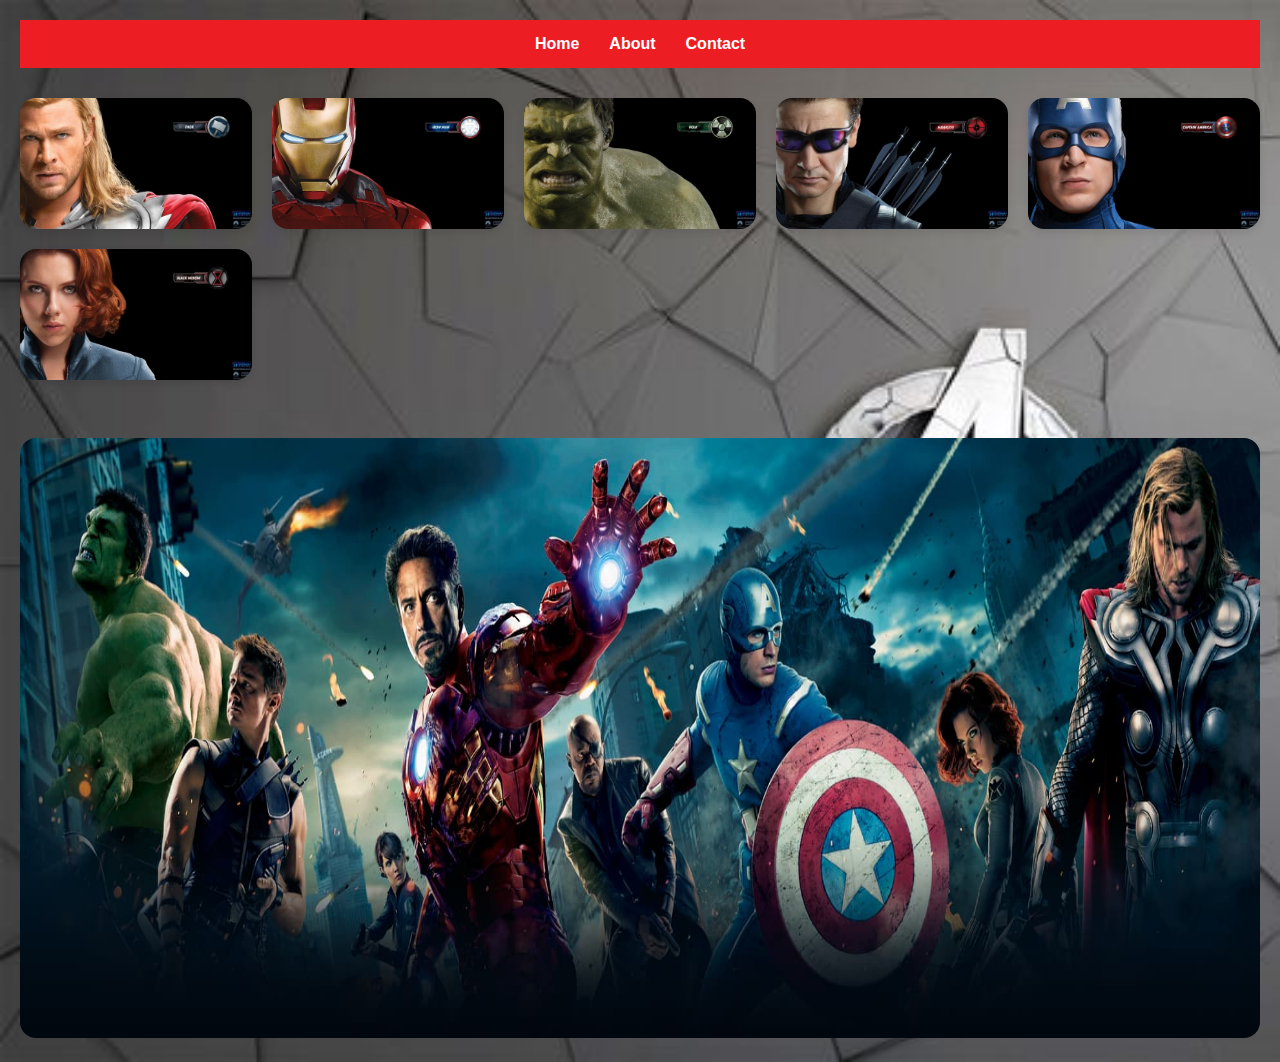
<file: index.html>
<!DOCTYPE html>
<html>
      <head>
            <link rel="stylesheet" href="style.css">
      </head>
      <body>
        <div id="menu">
            <a href="index.html">Home</a>
            <a href="about.html">About</a>
            <a href="contact.html">Contact</a>
        </div>
           <div class="gallery">
                <a href="avenger-1.html"><img src="images/avengers_01.jpg"/></a> 
                <a href="avenger-2.html"><img src="images/avengers_02.jpg"/></a>
                <a href="avenger-3.html"><img src="images/avengers_03.jpg"/></a>
                <a href="avenger-4.html"><img src="images/avengers_04.jpg"/></a>
                <a href="avenger-5.html"><img src="images/avengers_05.jpg"/></a>
                <a href="avenger-6.html"><img src="images/avengers_06.jpg"/></a>
           </div>

           <br>
           
           <div class="bottom_image">
                <img src="images/theavengers.jpg" alt="The Avengers">
           </div>
      </body>
</html>
</file>
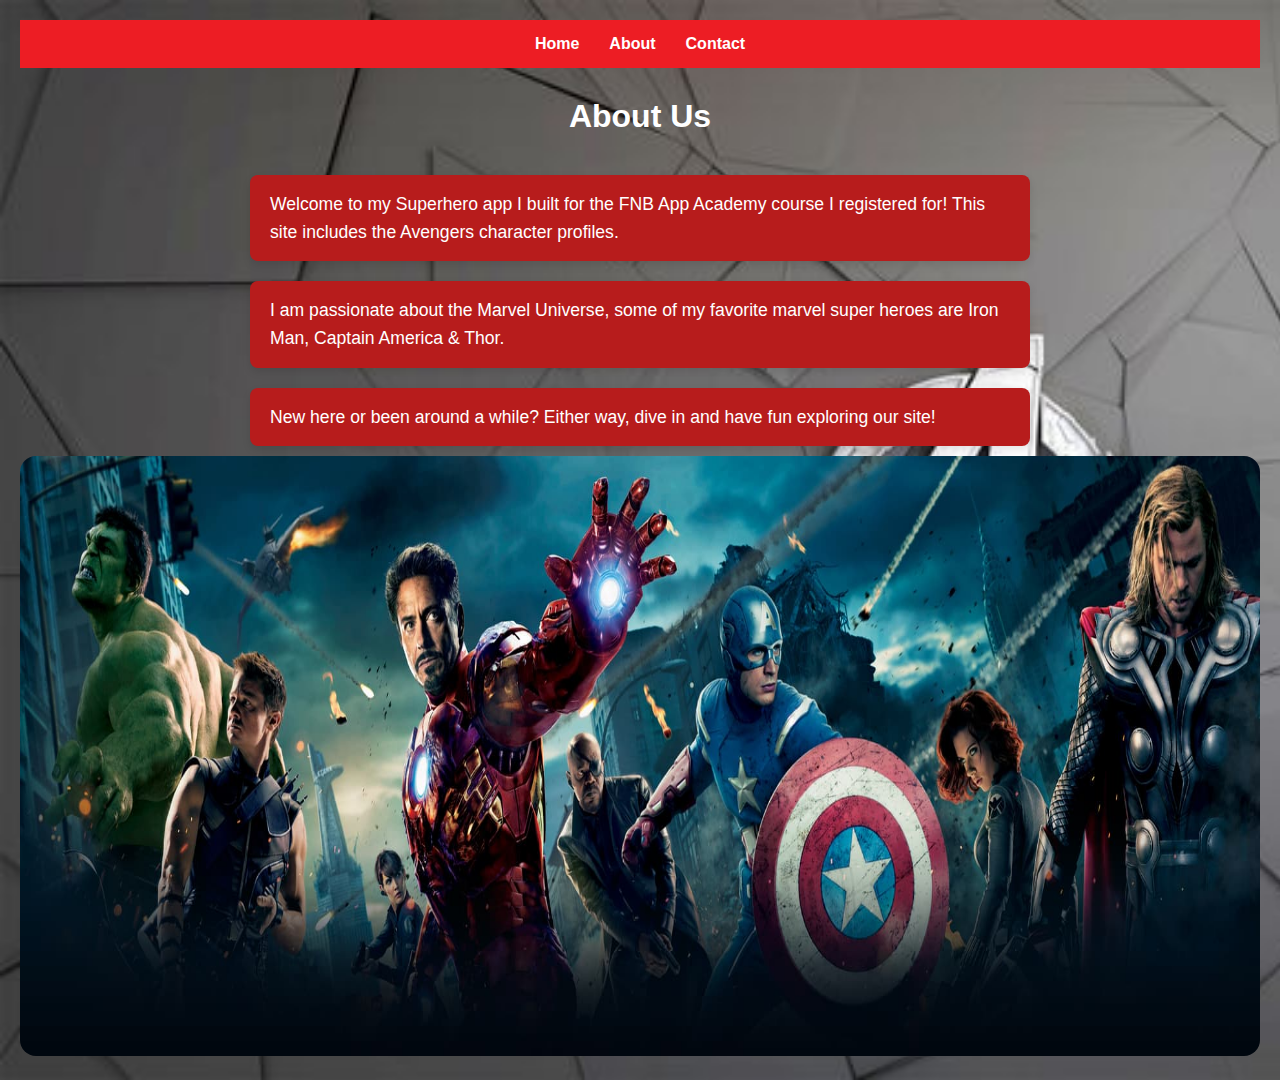
<file: about.html>
<!DOCTYPE html>
<html>
  <head>
    <link rel="stylesheet" href="style.css" />
    <title>About Us</title>
  </head>
  <body>
    <div id="menu">
      <a href="index.html">Home</a>
      <a href="about.html">About</a>
      <a href="contact.html">Contact</a>
    </div>

    <h2>About Us</h2>

    <div class="aboutus">
      <p>Welcome to my Superhero app I built for the FNB App Academy course I registered for! This site includes the Avengers character profiles.</p>
      <p>I am passionate about the Marvel Universe, some of my favorite marvel super heroes are Iron Man, Captain America & Thor.</p>
      <p>New here or been around a while? Either way, dive in and have fun exploring our site!</p>
    </div>

    <div class="bottom_image">
                <img src="images/theavengers.jpg" alt="The Avengers">
           </div>
  </body>
</html>
</file>
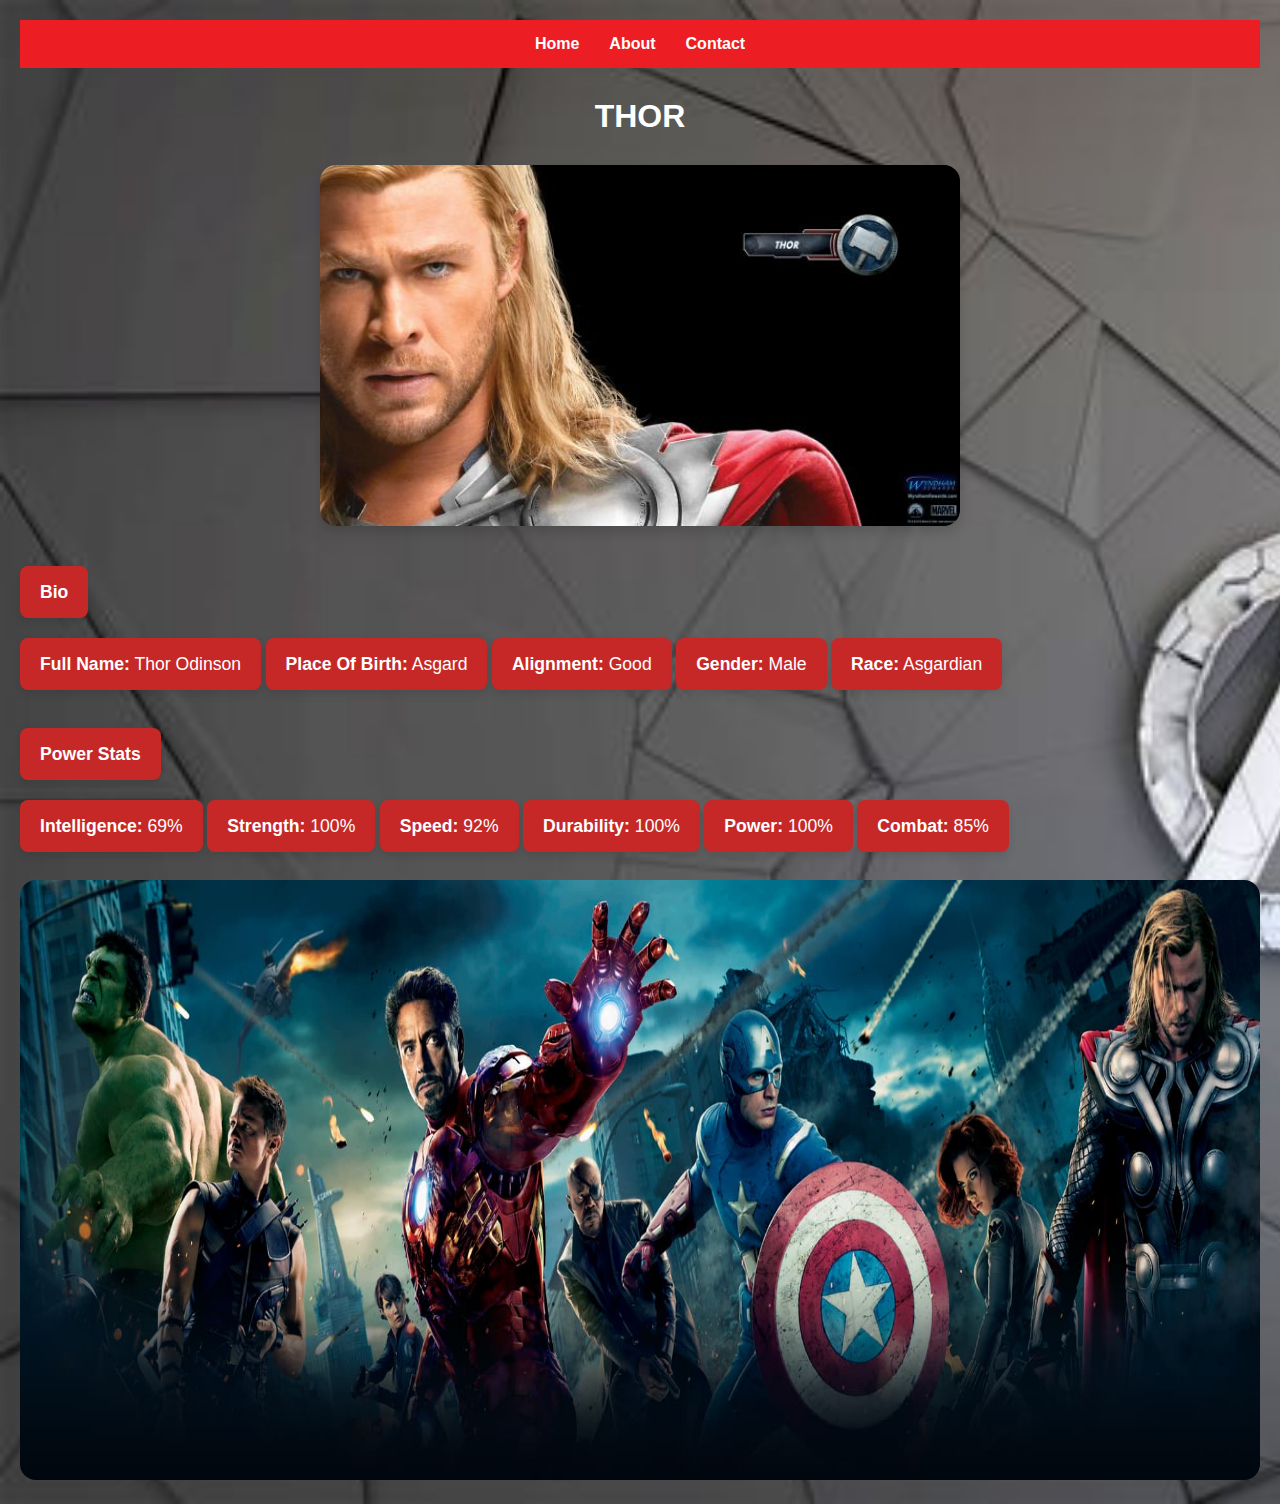
<file: avenger-1.html>
<!DOCTYPE html>
      <html>
            <head>
                  <link rel="stylesheet" href="style.css">
            </head>
            <body>
            <div id="menu">
                  <a href="index.html">Home</a>
                  <a href="about.html">About</a>
                  <a href="contact.html">Contact</a>
            </div>

            <h2>THOR</h2>

            <div class="superhero">
                  <img src="images/avengers_01.jpg" alt="Thor" />
            </div>

            <div class="superhero-bio">
            <h4>Bio</h4>
            <br>
            <p><b>Full Name:</b> Thor Odinson</p>
            <p><b>Place Of Birth:</b> Asgard</p>
            <p><b>Alignment:</b> Good</p>
            <p><b>Gender:</b> Male</p>
            <p><b>Race:</b> Asgardian</p>
            </div>

            <br/>
            <div class="superhero-stats">
            <h4>Power Stats</h4>
            <br>
            <p><b>Intelligence:</b> 69%</p>
            <p><b>Strength:</b> 100%</p>
            <p><b>Speed:</b> 92%</p>
            <p><b>Durability:</b> 100%</p>
            <p><b>Power:</b> 100%</p>
            <p><b>Combat:</b> 85%</p>
            </div>

            <br>
           
           <div class="bottom_image">
                <img src="images/theavengers.jpg" alt="The Avengers">
           </div>
            </body>
      </html>
</file>
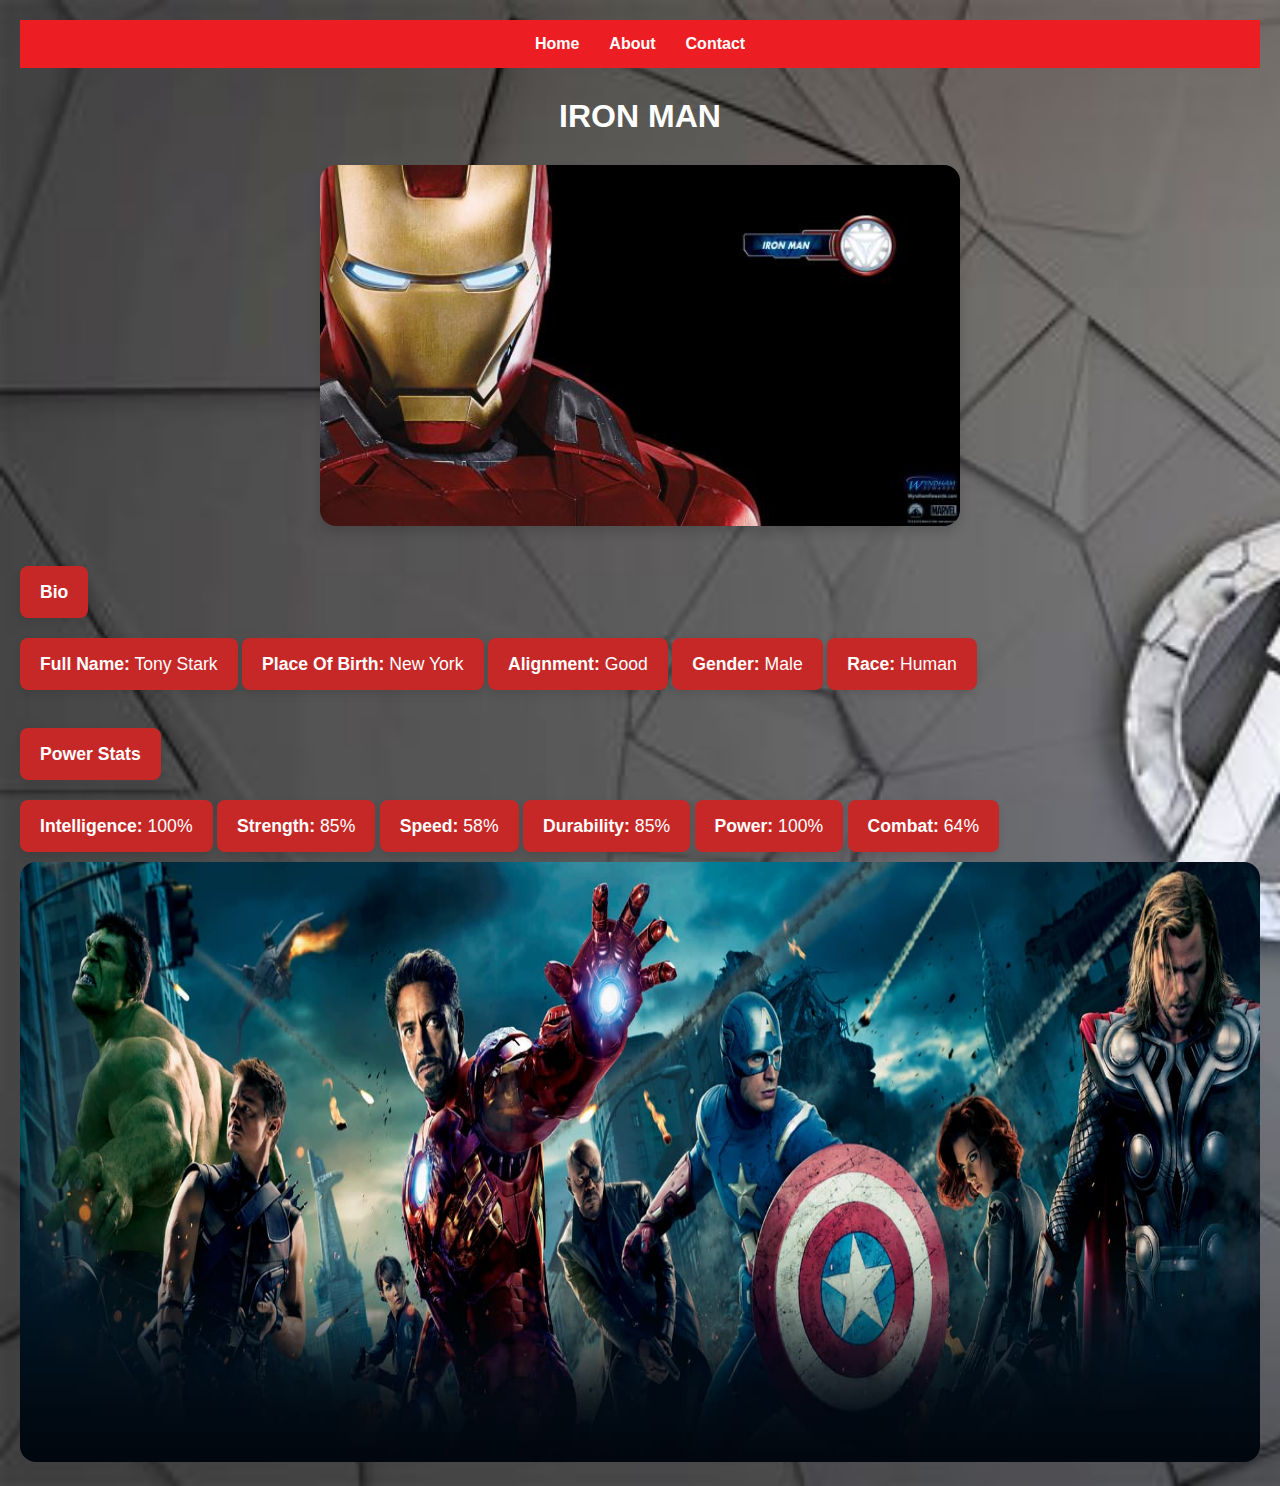
<file: avenger-2.html>
<!DOCTYPE html>
<html>
      <head>
            <link rel="stylesheet" href="style.css">
      </head>
      <body>
        <div id="menu">
            <a href="index.html">Home</a>
            <a href="about.html">About</a>
            <a href="contact.html">Contact</a>
        </div>

        <h2>IRON MAN</h2>

           <div class="superhero">
                <img src="images/avengers_02.jpg"/>
           </div>

           <div class="superhero-bio">
            <h4>Bio</h4>
            <br> 
            <p><b>Full Name:</b> Tony Stark</p> 
            <p><b>Place Of Birth:</b> New York</p> 
            <p><b>Alignment:</b> Good</p> 
            <p><b>Gender:</b> Male</p>
            <p><b>Race:</b> Human</p> 
            </div>

            <br/>
            <div class="superhero-stats">
            <h4>Power Stats</h4>
            <br> 
            <p><b>Intelligence:</b> 100%</p>
            <p><b>Strength:</b> 85%</p>
            <p><b>Speed:</b> 58%</p>
            <p><b>Durability:</b> 85%</p>
            <p><b>Power:</b> 100%</p>
            <p><b>Combat:</b> 64%</p>
            
            </div>
              <div class="bottom_image">
                <img src="images/theavengers.jpg" alt="The Avengers">
           </div>
      </body>
</html>
</file>
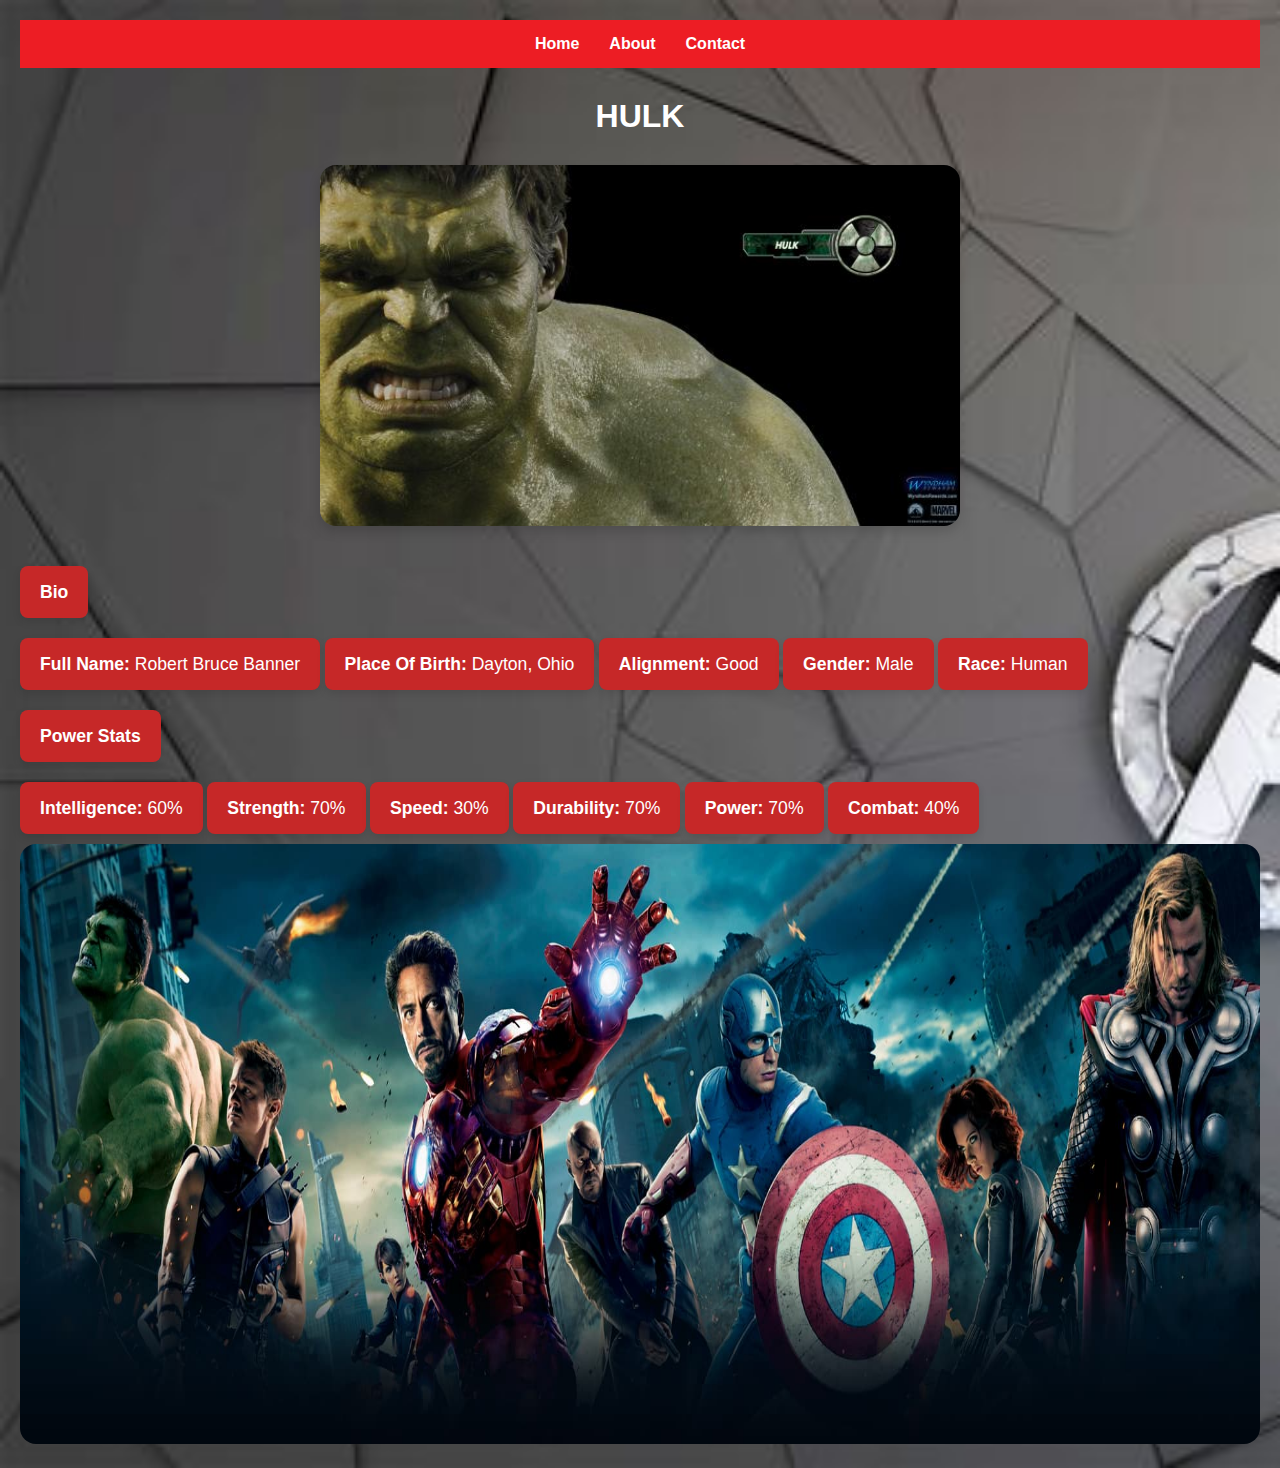
<file: avenger-3.html>
<!DOCTYPE html>
<html>
      <head>
            <link rel="stylesheet" href="style.css">
      </head>
      <body>
        <div id="menu">
            <a href="index.html">Home</a>
            <a href="about.html">About</a>
            <a href="contact.html">Contact</a>
        </div>

        <h2>HULK</h2>

           <div class="superhero">
                <img src="images/avengers_03.jpg"/>
           </div>

           <div class="superhero-bio">

            <h4>Bio</h4> 
            <br/>
            <p><b>Full Name:</b> Robert Bruce Banner</p> 
            <p><b>Place Of Birth:</b> Dayton, Ohio</p> 
            <p><b>Alignment:</b> Good</p> 
            <p><b>Gender:</b> Male</p>
            <p><b>Race:</b> Human</p> 
            <br/>
           </div>

           <div class="superhero-stats">

            <h4>Power Stats</h4>
            <br/>
            <p><b>Intelligence:</b> 60%</p>
            <p><b>Strength:</b> 70%</p>
            <p><b>Speed:</b> 30%</p>
            <p><b>Durability:</b> 70%</p>
            <p><b>Power:</b> 70%</p>
            <p><b>Combat:</b> 40%</p>
            </div>

            <div class="bottom_image">
                <img src="images/theavengers.jpg" alt="The Avengers">
           </div>
      </body>
</html>
</file>
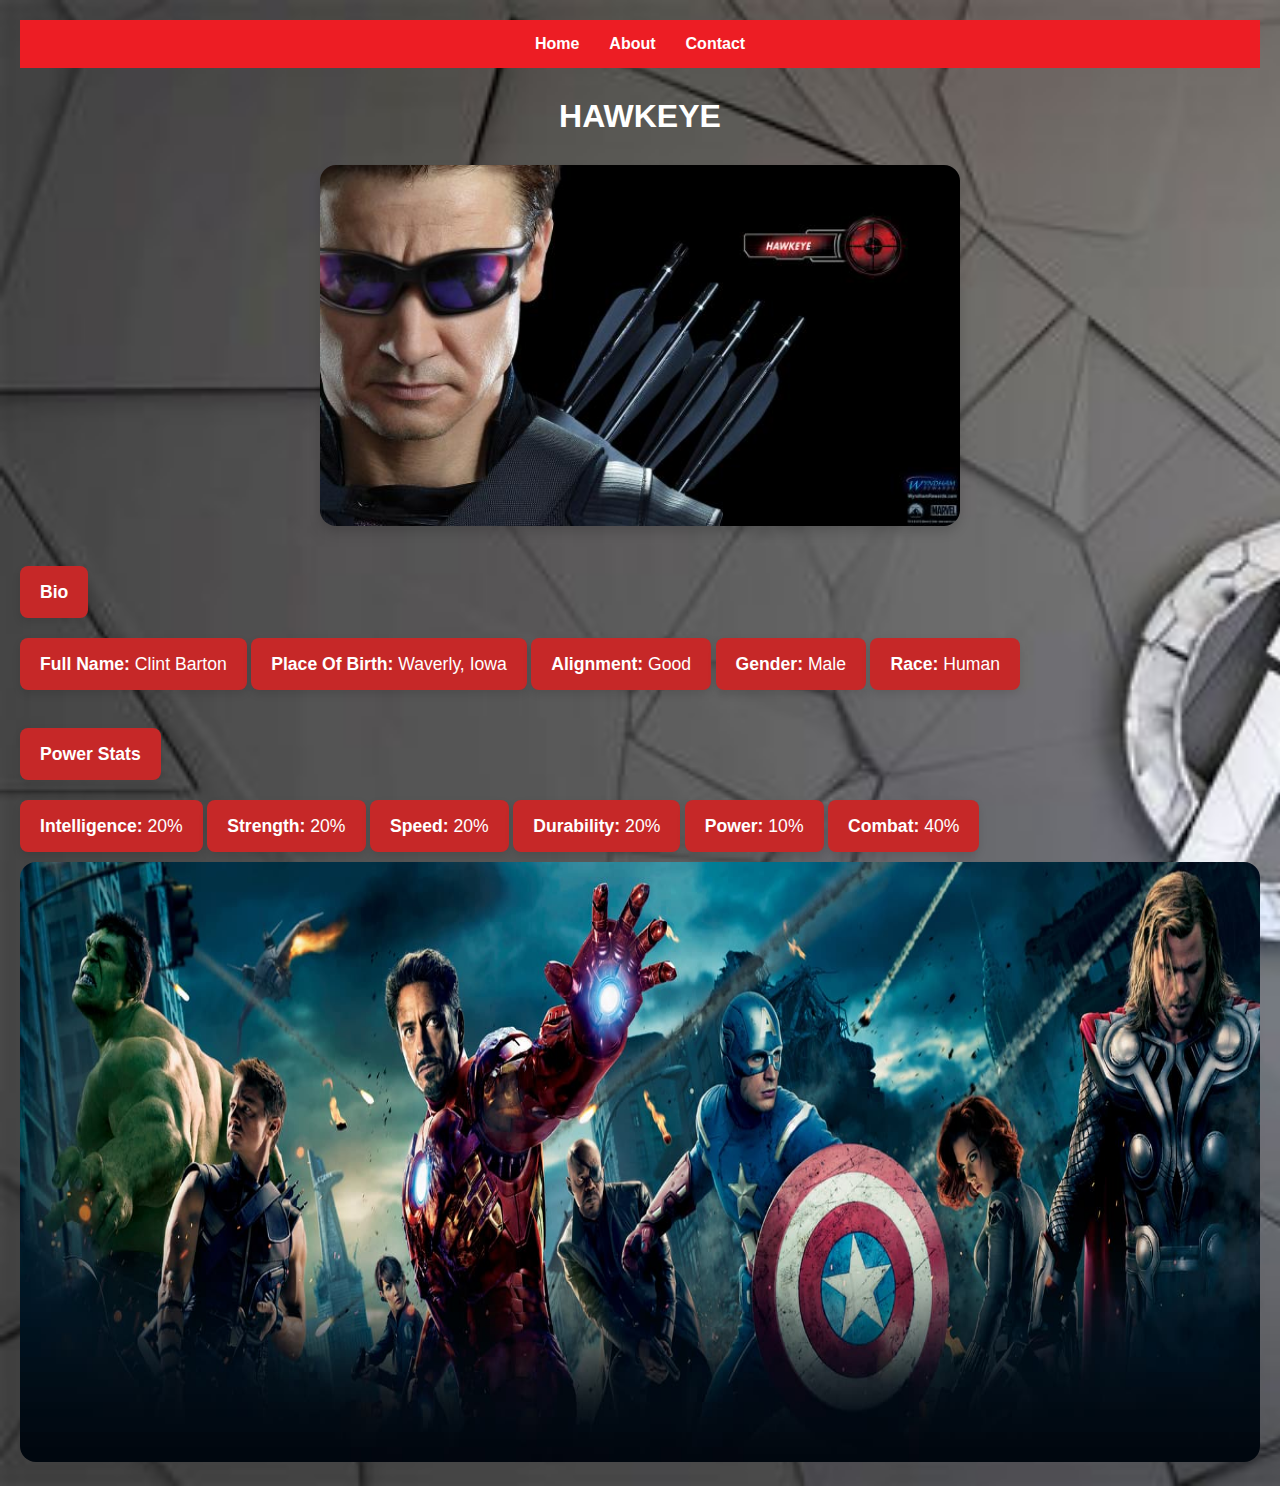
<file: avenger-4.html>
<!DOCTYPE html>
<html>
      <head>
            <link rel="stylesheet" href="style.css">
      </head>
      <body>
        <div id="menu">
            <a href="index.html">Home</a>
            <a href="about.html">About</a>
            <a href="contact.html">Contact</a>
        </div>

        <h2>HAWKEYE</h2>

           <div class="superhero">
                <img src="images/avengers_04.jpg"/>
           </div>

           <div class="superhero-bio">
            <h4>Bio</h4> 
            <br>
            <p><b>Full Name:</b> Clint Barton </p> 
            <p><b>Place Of Birth:</b> Waverly, Iowa</p> 
            <p><b>Alignment:</b> Good</p> 
            <p><b>Gender:</b> Male</p>
            <p><b>Race:</b> Human</p> 
            </div>

            <br/>
            <div class="superhero-stats">
            <h4>Power Stats</h4>
            <br>
            <p><b>Intelligence:</b> 20%</p>
            <p><b>Strength:</b> 20%</p>
            <p><b>Speed:</b> 20%</p>
            <p><b>Durability:</b> 20%</p>
            <p><b>Power:</b> 10%</p>
            <p><b>Combat:</b> 40%</p>
            </div>

              <div class="bottom_image">
                <img src="images/theavengers.jpg" alt="The Avengers">
           </div>
      </body>
</html>
</file>
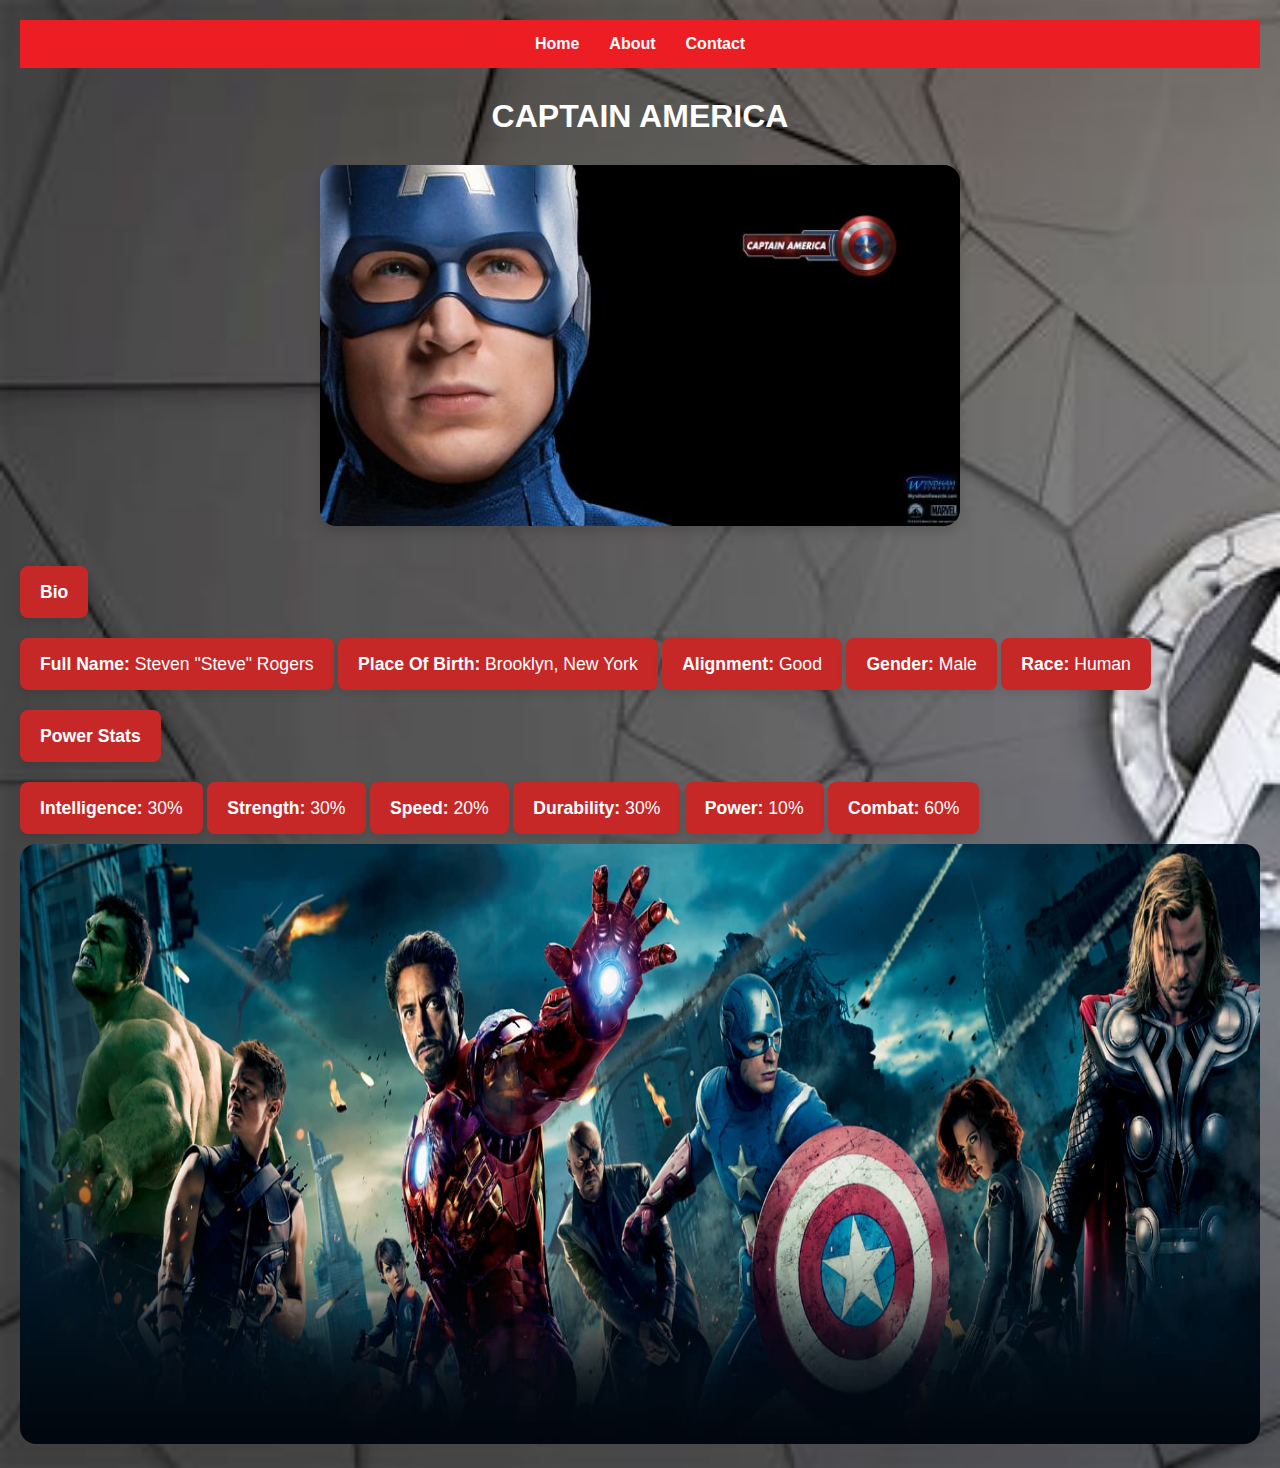
<file: avenger-5.html>
<!DOCTYPE html>
<html>
      <head>
            <link rel="stylesheet" href="style.css">
      </head>
      <body>
        <div id="menu">
            <a href="index.html">Home</a>
            <a href="about.html">About</a>
            <a href="contact.html">Contact</a>
        </div>

        <h2>CAPTAIN AMERICA</h2>

           <div class="superhero">
                <img src="images/avengers_05.jpg"/>
           </div>

           <div class="superhero-bio">
            <h4>Bio</h4> 
            <br>
            <p><b>Full Name:</b> Steven "Steve" Rogers</p> 
            <p><b>Place Of Birth:</b> Brooklyn, New York</p> 
            <p><b>Alignment:</b> Good</p> 
            <p><b>Gender:</b> Male</p>
            <p><b>Race:</b> Human</p> 
            <br/>
            </div>

            <div class="superhero-stats">
            <h4>Power Stats</h4>
            <br>
            <p><b>Intelligence:</b> 30%</p>
            <p><b>Strength:</b> 30%</p>
            <p><b>Speed:</b> 20%</p>
            <p><b>Durability:</b> 30%</p>
            <p><b>Power:</b> 10%</p>
            <p><b>Combat:</b> 60%</p>
            </div>

              <div class="bottom_image">
                <img src="images/theavengers.jpg" alt="The Avengers">
           </div>
      </body>
</html>
</file>
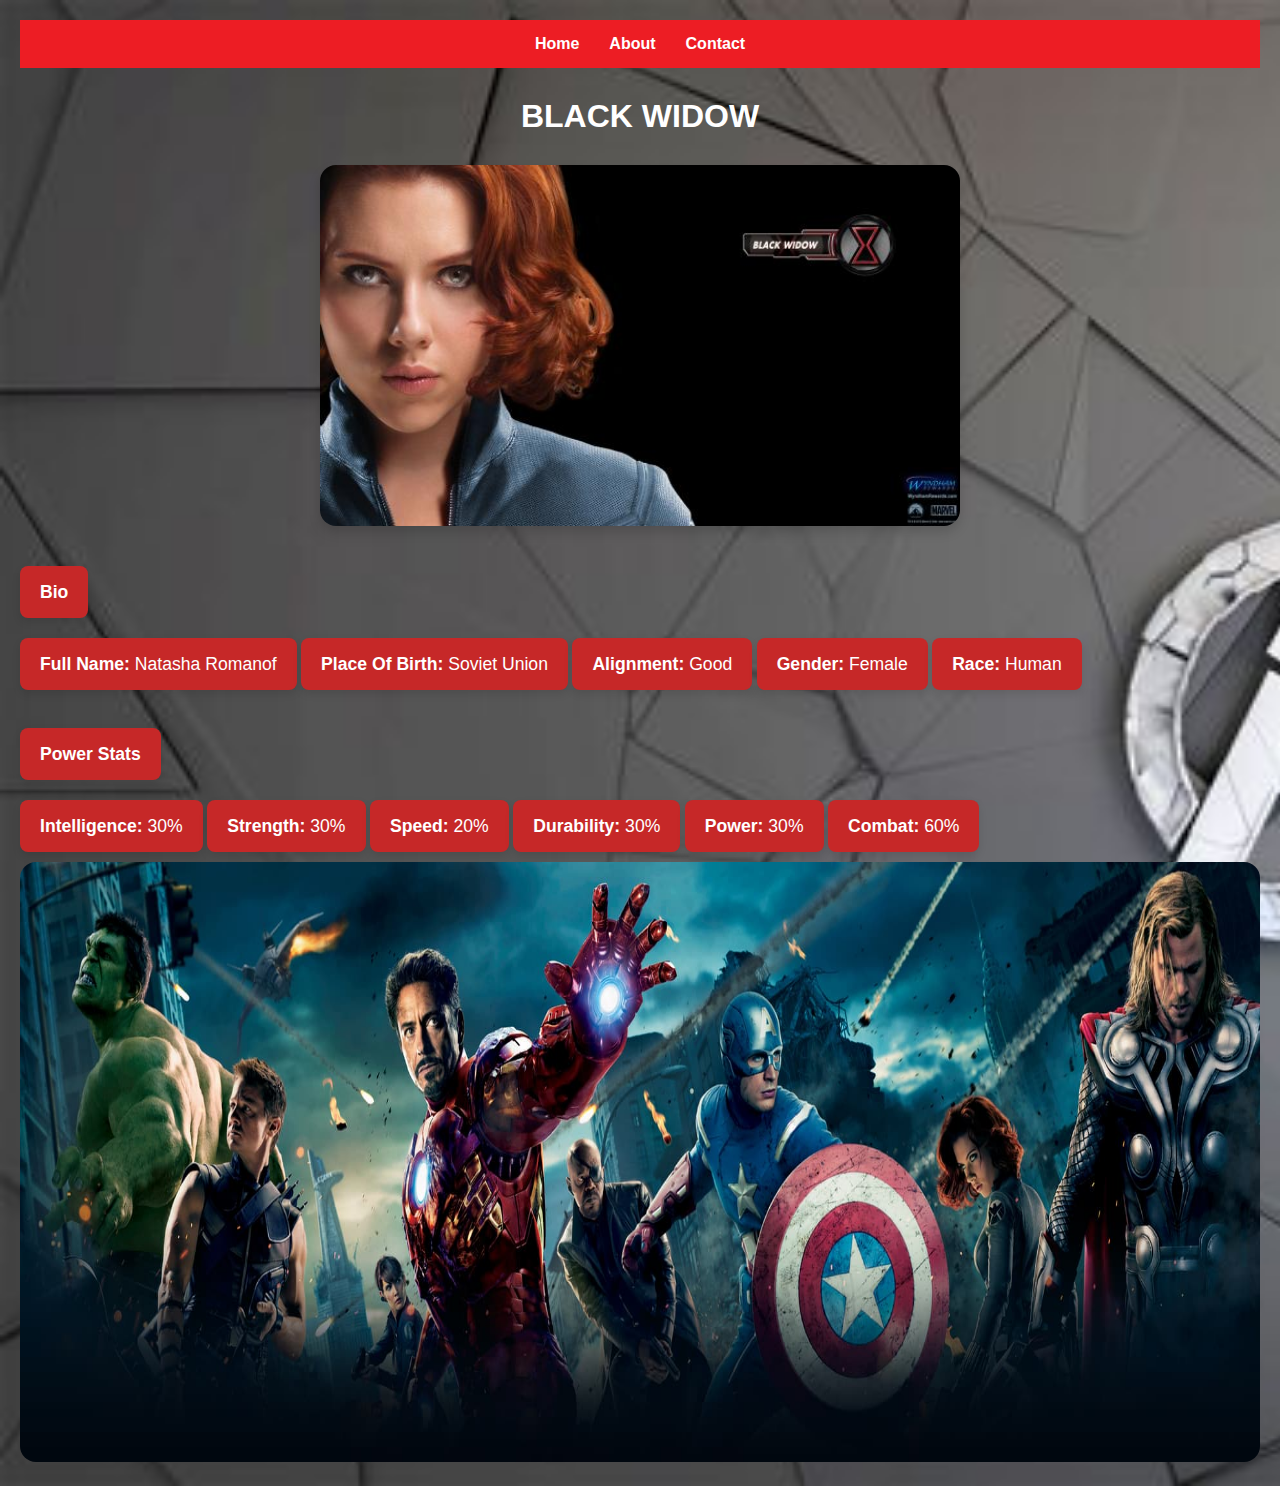
<file: avenger-6.html>
<!DOCTYPE html>
<html>
      <head>
            <link rel="stylesheet" href="style.css">
      </head>
      <body>
        <div id="menu">
            <a href="index.html">Home</a>
            <a href="about.html">About</a>
            <a href="contact.html">Contact</a>
        </div>

        <h2>BLACK WIDOW</h2>

           <div class="superhero">
                <img src="images/avengers_06.jpg"/>
           </div>
           
           <div class="superhero-bio">
            <h4>Bio</h4> 
            <br>
            <p><b>Full Name:</b> Natasha Romanof</p> 
            <p><b>Place Of Birth:</b> Soviet Union</p> 
            <p><b>Alignment:</b> Good</p> 
            <p><b>Gender:</b> Female</p>
            <p><b>Race:</b> Human</p> 
            </div>

           <br/>
            <div class="superhero-stats">
            <h4>Power Stats</h4>
            <br>
            <p><b>Intelligence:</b> 30%</p>
            <p><b>Strength:</b> 30%</p>
            <p><b>Speed:</b> 20%</p>
            <p><b>Durability:</b> 30%</p>
            <p><b>Power:</b> 30%</p>
            <p><b>Combat:</b> 60%</p>
            </div>

              <div class="bottom_image">
                <img src="images/theavengers.jpg" alt="The Avengers">
           </div>
      </body>
</html>
</file>
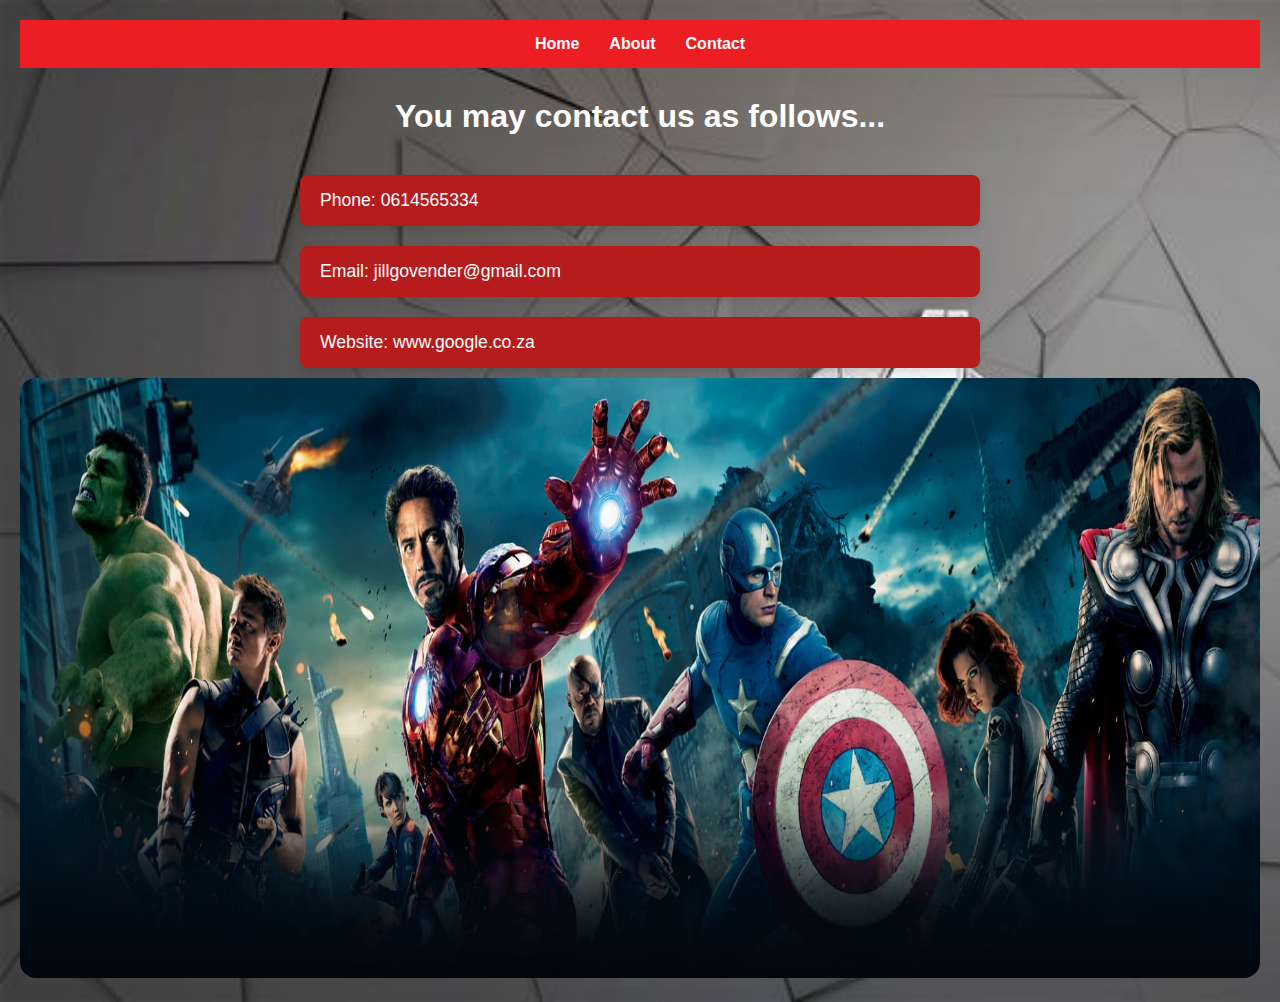
<file: contact.html>
<!DOCTYPE html>
<html>
  <head>
    <link rel="stylesheet" href="style.css">
    <title>Contact Us</title>
  </head>
  <body>
    <div id="menu">
      <a href="index.html">Home</a>
      <a href="about.html">About</a>
      <a href="contact.html">Contact</a>
    </div>

    <h2>You may contact us as follows...</h2>

    <div class="contactus">
      <p>Phone: 0614565334</p>
      <p>Email: jillgovender@gmail.com</p>
      <p>Website: www.google.co.za</p>
    </div>

      <div class="bottom_image">
                <img src="images/theavengers.jpg" alt="The Avengers">
           </div>
  </body>
</html>
</file>
<file: style.css>
/*====Box Size===*/
* {
  margin: 0;
  padding: 0;
  box-sizing: border-box;
}

/*===Body===*/
body {
  font-family: 'Segoe UI', Tahoma, Geneva, Verdana, sans-serif;
  background-image: url(images/Avengers_grey.jpg);
  background-repeat: no-repeat;
  background-size: cover;
  padding: 20px;
}

/*===Nav Menu===*/
#menu {
  display: flex;
  justify-content: center;
  gap: 30px;
  background-color: #ED1D24;
  padding: 15px 0;
  margin-bottom: 30px;
}

#menu a {
  color: #fff;
  text-decoration: none;
  font-weight: 600;
  transition: color 0.3s ease;
}

#menu a:hover {
  color: black;
}

/*===Gallery Grid===*/
.gallery {
  display: grid;
  grid-template-columns: repeat(auto-fit, minmax(220px, 1fr));
  gap: 20px;
  margin-bottom: 40px;
}

/*===Gallery links===*/
.gallery a {
  display: block;
  border-radius: 16px;
  overflow: hidden;
  box-shadow: 0 4px 8px rgba(0,0,0,0.1);
  transition: transform 0.3s ease;
}

.gallery a:hover {
  transform: scale(1.03);
}

/*===Gallery Images===*/
.gallery img {
  width: 100%;
  height: auto;
  display: block;
}

/*===Bottom Image===*/
.bottom_image img {
  width: 100%;
  max-width: 100%;
  height: 600px;
  border-radius: 16px;
}

/*===Contact Us Container===*/
.contactus {
  max-width: 700px;
  margin: 0 auto;
  display: flex;
  flex-direction: column;
  gap: 20px;
  padding: 10px;
}

/*===Text Box===*/
.contactus p {
  background-color: #b71c1c;
  color: white;
  padding: 15px 20px;
  border-radius: 8px;
  font-size: 1.1rem;
  box-shadow: 0 4px 8px rgba(0,0,0,0.1);
  transition: background-color 0.3s;
}

/*===Responsive===*/
@media (max-width: 600px) {
  .contactus p {
    font-size: 1rem;
    padding: 12px 16px;
  }

}
/*===Page Headings===*/
h2 {
  text-align: center;
  font-size: 2rem;
  color: white;
  margin-bottom: 30px;
}

/*===About Us Container===*/
.aboutus {
  max-width: 800px;
  margin: 0 auto;
  display: flex;
  flex-direction: column;
  gap: 20px;
  padding: 10px;
}

/*===Text Box for Paragraphs===*/
.aboutus p {
  background-color: #b71c1c;
  color: white;
  padding: 15px 20px;
  border-radius: 8px;
  font-size: 1.1rem;
  line-height: 1.6;
  box-shadow: 0 4px 8px rgba(0,0,0,0.1);
  transition: background-color 0.3s;
}


/*===Responsive Adjustments===*/
@media (max-width: 600px) {
  .aboutus p {
    font-size: 1rem;
    padding: 12px 16px;
  }
}

/*===Superhero Page Layout===*/
.superhero {
  display: flex;
  justify-content: center;
  margin-bottom: 30px;
}

.superhero img {
  width: 50vw;
  height: auto;
  border-radius: 16px;
  box-shadow: 0 6px 12px rgba(0, 0, 0, 0.15);
}


/*===H4 Headings & Paragraphs for Superhero pages===*/
.superhero-bio h4,
.superhero-stats h4,
.superhero-bio p,
.superhero-stats p {
  background-color: #c62828;
  color: white;
  padding: 12px 20px;
  border-radius: 8px;
  font-size: 1.1rem;
  line-height: 1.6;
  box-shadow: 0 4px 8px rgba(0, 0, 0, 0.1);
  display: inline-block;
  margin: 10px auto;
  text-align: center;
  
}
</file>
